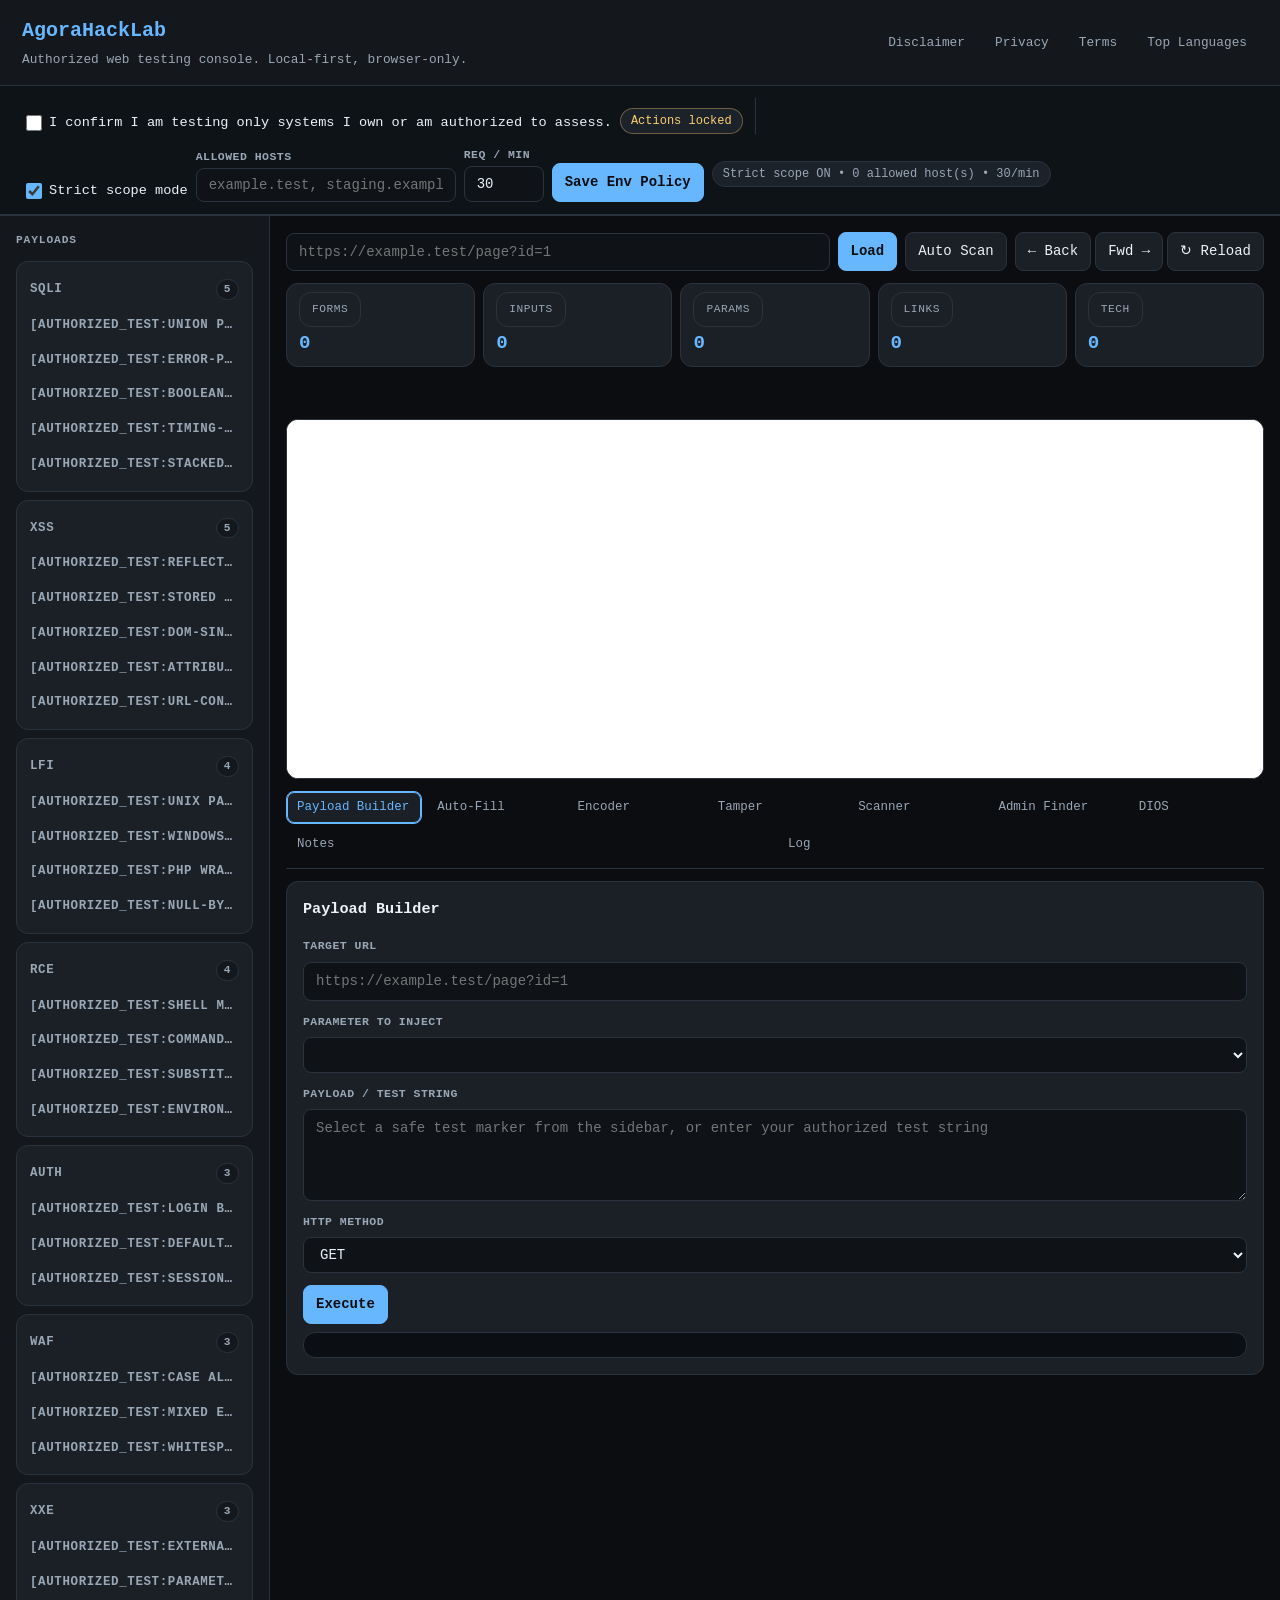
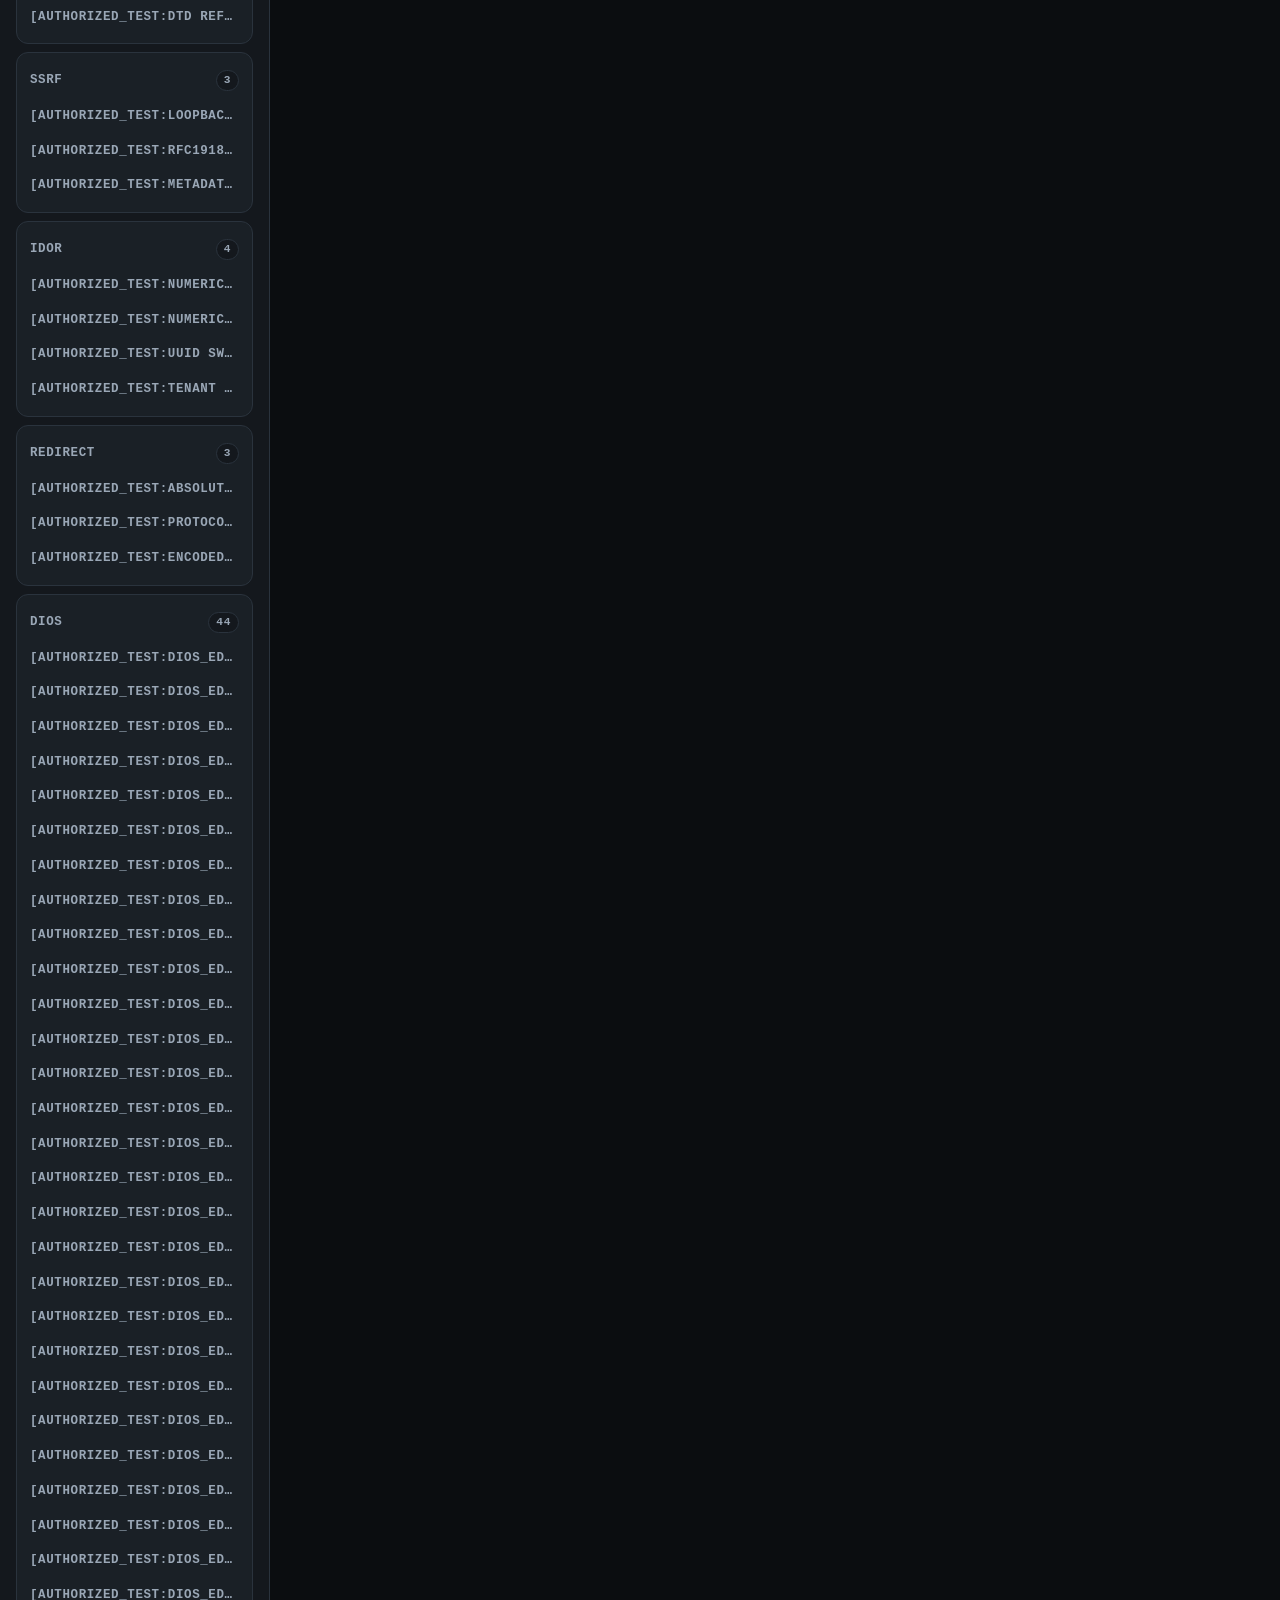
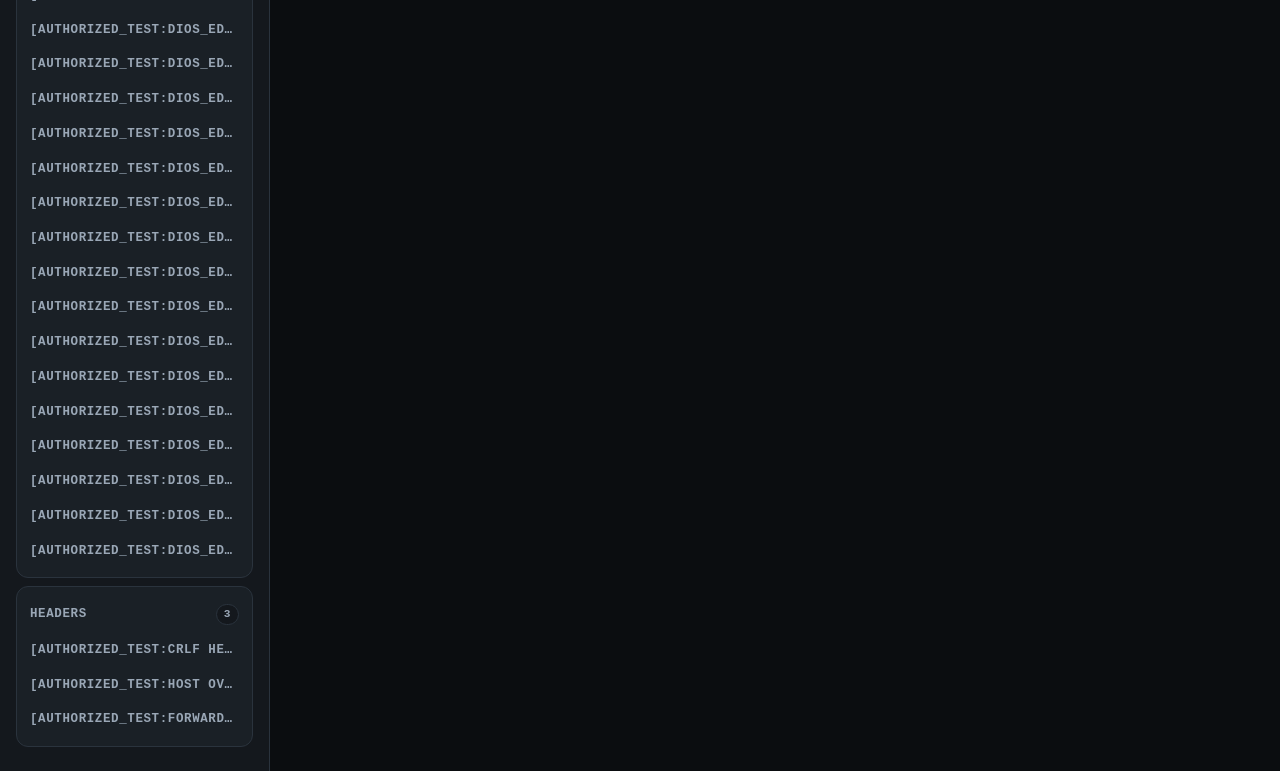
<file: index.html>
<!doctype html>
<html lang="en">
<head>
  <meta charset="utf-8" />
  <meta name="viewport" content="width=device-width, initial-scale=1" />
  <title>AgoraHackLab — Authorized Testing Console</title>
  <link rel="stylesheet" href="css/app.css" />
</head>
<body>
  <a class="skip-link" href="#workspace">Skip to main content</a>

  <header class="app-header">
    <div>
      <h1>AgoraHackLab</h1>
      <p>Authorized web testing console. Local-first, browser-only.</p>
    </div>
    <nav aria-label="Site pages">
      <a href="pages/disclaimer.html" target="_blank" rel="noopener">Disclaimer</a>
      <a href="pages/privacy.html" target="_blank" rel="noopener">Privacy</a>
      <a href="pages/terms.html" target="_blank" rel="noopener">Terms</a>
      <a href="/languages" target="_blank" rel="noopener">Top Languages</a>
    </nav>
  </header>

  <section class="consent-bar" aria-label="Authorization and scope settings">
    <!-- Authorization toggle -->
    <div class="consent-group">
      <label>
        <input id="authorizedToggle" type="checkbox" />
        I confirm I am testing only systems I own or am authorized to assess.
      </label>
      <span id="consentState" class="tag warn" aria-live="polite">Actions locked</span>
    </div>

    <div class="consent-divider" role="separator" aria-hidden="true"></div>

    <!-- Environment policy controls -->
    <div class="consent-group">
      <label>
        <input id="strictModeToggle" type="checkbox" checked />
        Strict scope mode
      </label>

      <div class="form-field">
        <label for="allowedHostsInput">Allowed hosts</label>
        <input id="allowedHostsInput" type="text" placeholder="example.test, staging.example.test" autocomplete="off" />
      </div>

      <div class="form-field">
        <label for="rpmLimitInput">Req / min</label>
        <input id="rpmLimitInput" type="number" min="5" max="600" value="30" />
      </div>

      <button id="saveEnvBtn" class="btn-primary" title="Save environment policy settings">Save Env Policy</button>
      <span id="envState" class="tag info" aria-live="polite">Strict scope ON</span>
    </div>
  </section>

  <main class="layout">
    <aside class="sidebar" aria-label="Payload library">
      <h2>Payloads</h2>
      <div id="payloadCategories" role="list" aria-label="Payload categories"></div>
    </aside>

    <section id="workspace" class="workspace">
      <!-- URL toolbar -->
      <div class="toolbar" role="search" aria-label="Target URL">
        <input id="urlInput" type="url" placeholder="https://example.test/page?id=1" autocomplete="off" aria-label="Target URL" />
        <div class="toolbar-actions">
          <button id="loadBtn" class="btn-primary" title="Load the URL in the browser frame">Load</button>
          <button id="scanBtn" title="Automatically scan the loaded page">Auto Scan</button>
        </div>
        <div class="toolbar-nav" role="group" aria-label="Frame navigation">
          <button id="backBtn" title="Go back in history">&#8592; Back</button>
          <button id="fwdBtn" title="Go forward in history">Fwd &#8594;</button>
          <button id="reloadBtn" title="Reload the current frame">&#8635; Reload</button>
        </div>
      </div>

      <!-- Page statistics -->
      <div class="status-grid" aria-label="Page analysis summary" aria-live="polite">
        <span><span class="stat-label">Forms</span><b id="countForms">0</b></span>
        <span><span class="stat-label">Inputs</span><b id="countInputs">0</b></span>
        <span><span class="stat-label">Params</span><b id="countParams">0</b></span>
        <span><span class="stat-label">Links</span><b id="countLinks">0</b></span>
        <span><span class="stat-label">Tech</span><b id="countTech">0</b></span>
      </div>

      <div id="detectedBar" class="detected-bar" aria-label="Detected technologies" aria-live="polite"></div>

      <!-- Embedded browser -->
      <section class="browser-wrap" aria-label="Target page preview">
        <iframe id="browserFrame" sandbox="allow-forms allow-scripts allow-same-origin" title="Target site preview frame"></iframe>
        <div id="scanOverlay" class="overlay hidden" role="status" aria-live="polite">Scanning…</div>
      </section>

      <!-- Tool tabs -->
      <div class="tabs" role="tablist" aria-label="Testing tools">
        <button id="tab-payloadBuilder" role="tab" aria-selected="true"  aria-controls="payloadBuilder" data-tab="payloadBuilder" class="active">Payload Builder</button>
        <button id="tab-autoFill"       role="tab" aria-selected="false" aria-controls="autoFill"       data-tab="autoFill">Auto-Fill</button>
        <button id="tab-encoder"        role="tab" aria-selected="false" aria-controls="encoder"        data-tab="encoder">Encoder</button>
        <button id="tab-tamper"         role="tab" aria-selected="false" aria-controls="tamper"         data-tab="tamper">Tamper</button>
        <button id="tab-scanner"        role="tab" aria-selected="false" aria-controls="scanner"        data-tab="scanner">Scanner</button>
        <button id="tab-adminFinder"    role="tab" aria-selected="false" aria-controls="adminFinder"    data-tab="adminFinder">Admin Finder</button>
        <button id="tab-dios"           role="tab" aria-selected="false" aria-controls="dios"           data-tab="dios">DIOS</button>
        <button id="tab-notes"          role="tab" aria-selected="false" aria-controls="notes"          data-tab="notes">Notes</button>
        <button id="tab-logPanel"       role="tab" aria-selected="false" aria-controls="logPanel"       data-tab="logPanel">Log</button>
      </div>

      <!-- Payload Builder panel -->
      <section id="payloadBuilder" class="panel active" role="tabpanel" tabindex="0" aria-labelledby="tab-payloadBuilder">
        <h2>Payload Builder</h2>
        <div class="form-field">
          <label for="builderUrl">Target URL</label>
          <input id="builderUrl" type="url" placeholder="https://example.test/page?id=1" autocomplete="off" />
        </div>
        <div class="form-field">
          <label for="paramSelect">Parameter to inject</label>
          <select id="paramSelect"></select>
        </div>
        <div class="form-field">
          <label for="payloadInput">Payload / test string</label>
          <textarea id="payloadInput" placeholder="Select a safe test marker from the sidebar, or enter your authorized test string"></textarea>
        </div>
        <div class="form-field">
          <label for="methodSelect">HTTP method</label>
          <select id="methodSelect"><option>GET</option><option>POST</option></select>
        </div>
        <button id="executePayloadBtn" class="btn-primary" title="Build the injected URL and display it below">Execute</button>
        <pre id="builderOutput" aria-label="Built URL output" aria-live="polite"></pre>
      </section>

      <!-- Auto-Fill panel -->
      <section id="autoFill" class="panel" role="tabpanel" tabindex="0" aria-labelledby="tab-autoFill">
        <h2>Auto-Fill Targets</h2>
        <div id="formsList"></div>
        <div id="paramsList"></div>
      </section>

      <!-- Encoder panel -->
      <section id="encoder" class="panel" role="tabpanel" tabindex="0" aria-labelledby="tab-encoder">
        <h2>Encoder / Decoder</h2>
        <div class="form-field">
          <label for="encoderInput">Input</label>
          <textarea id="encoderInput" placeholder="Enter text to encode or decode"></textarea>
        </div>
        <div class="button-row" id="encoderButtons" aria-label="Encoding operations"></div>
        <div class="form-field">
          <label for="encoderOutput">Output</label>
          <textarea id="encoderOutput" placeholder="Result will appear here" readonly></textarea>
        </div>
      </section>

      <!-- Tamper panel -->
      <section id="tamper" class="panel" role="tabpanel" tabindex="0" aria-labelledby="tab-tamper">
        <h2>Tamper Headers</h2>
        <div class="form-field">
          <label for="uaSelect">User-Agent</label>
          <select id="uaSelect">
            <option value="">Default browser UA</option>
            <option>Mozilla/5.0 AuthorizedTester</option>
            <option>AgoraHackLab/1.0</option>
          </select>
        </div>
        <div class="form-field">
          <label for="refererInput">Referer</label>
          <input id="refererInput" type="text" placeholder="https://example.test/page" autocomplete="off" />
        </div>
        <div class="form-field">
          <label for="cookieInput">Cookie</label>
          <input id="cookieInput" type="text" placeholder="session=abc123" autocomplete="off" />
        </div>
        <div class="form-field">
          <label for="xffInput">X-Forwarded-For</label>
          <input id="xffInput" type="text" placeholder="127.0.0.1" autocomplete="off" />
        </div>
        <div id="customHeaders" aria-label="Custom headers list"></div>
        <div class="button-row">
          <button id="addHeaderBtn" title="Add a custom HTTP header">+ Add custom header</button>
          <button id="saveTamperBtn" title="Save current tamper settings to browser storage">Save tamper state</button>
        </div>
      </section>

      <!-- Scanner panel -->
      <section id="scanner" class="panel" role="tabpanel" tabindex="0" aria-labelledby="tab-scanner">
        <h2>Scanner</h2>
        <div class="form-field">
          <label for="scanProgress">Scan progress</label>
          <progress id="scanProgress" value="0" max="100" aria-label="Scan progress"></progress>
        </div>
        <button id="fuzzBtn" class="btn-primary" title="Fuzz the selected parameter with safe test markers">Fuzz selected param with safe markers</button>
        <ul id="findingsList" aria-label="Scan findings" aria-live="polite"></ul>
      </section>

      <!-- Admin Finder panel -->
      <section id="adminFinder" class="panel" role="tabpanel" tabindex="0" aria-labelledby="tab-adminFinder">
        <h2>Admin Finder</h2>
        <div class="form-field">
          <label for="adminBaseUrl">Base URL</label>
          <input id="adminBaseUrl" type="url" placeholder="https://example.test" autocomplete="off" />
        </div>
        <button id="adminStartBtn" class="btn-primary" title="Check common admin paths on the target origin">Start authorized path check</button>
        <ul id="adminResults" aria-label="Admin path check results" aria-live="polite"></ul>
      </section>

      <!-- DIOS panel -->
      <section id="dios" class="panel" role="tabpanel" tabindex="0" aria-labelledby="tab-dios">
        <h2>DIOS Library</h2>
        <p class="muted">This build includes non-executing educational labels rather than live dump queries.</p>
        <div id="diosList"></div>
      </section>

      <!-- Notes panel -->
      <section id="notes" class="panel" role="tabpanel" tabindex="0" aria-labelledby="tab-notes">
        <h2>Notes</h2>
        <div class="form-field">
          <label for="noteTitle">Title</label>
          <input id="noteTitle" type="text" placeholder="Brief title for this observation" />
        </div>
        <div class="form-field">
          <label for="noteContent">Observation notes</label>
          <textarea id="noteContent" placeholder="Record your findings, steps to reproduce, and observations here"></textarea>
        </div>
        <div class="button-row">
          <button id="saveNoteBtn" class="btn-primary" title="Save this note to browser storage">Save Note</button>
          <button id="exportNotesBtn" title="Download all notes as a text file">Export Notes</button>
        </div>
        <div id="notesList" aria-label="Saved notes" aria-live="polite"></div>
      </section>

      <!-- Log panel -->
      <section id="logPanel" class="panel" role="tabpanel" tabindex="0" aria-labelledby="tab-logPanel">
        <h2>Activity Log</h2>
        <div class="button-row">
          <button id="clearLogBtn" class="btn-danger" title="Clear all log entries">Clear</button>
          <button id="exportLogBtn" title="Download log as a text file">Export</button>
        </div>
        <pre id="log" aria-label="Activity log" aria-live="polite"></pre>
      </section>
    </section>
  </main>

  <script src="js/logger.js"></script>
  <script src="js/payloads.js"></script>
  <script src="js/encoder.js"></script>
  <script src="js/core.js"></script>
  <script src="js/tamper.js"></script>
  <script src="js/scanner.js"></script>
  <script src="js/admin-finder.js"></script>
  <script src="js/notes.js"></script>
</body>
</html>
</file>
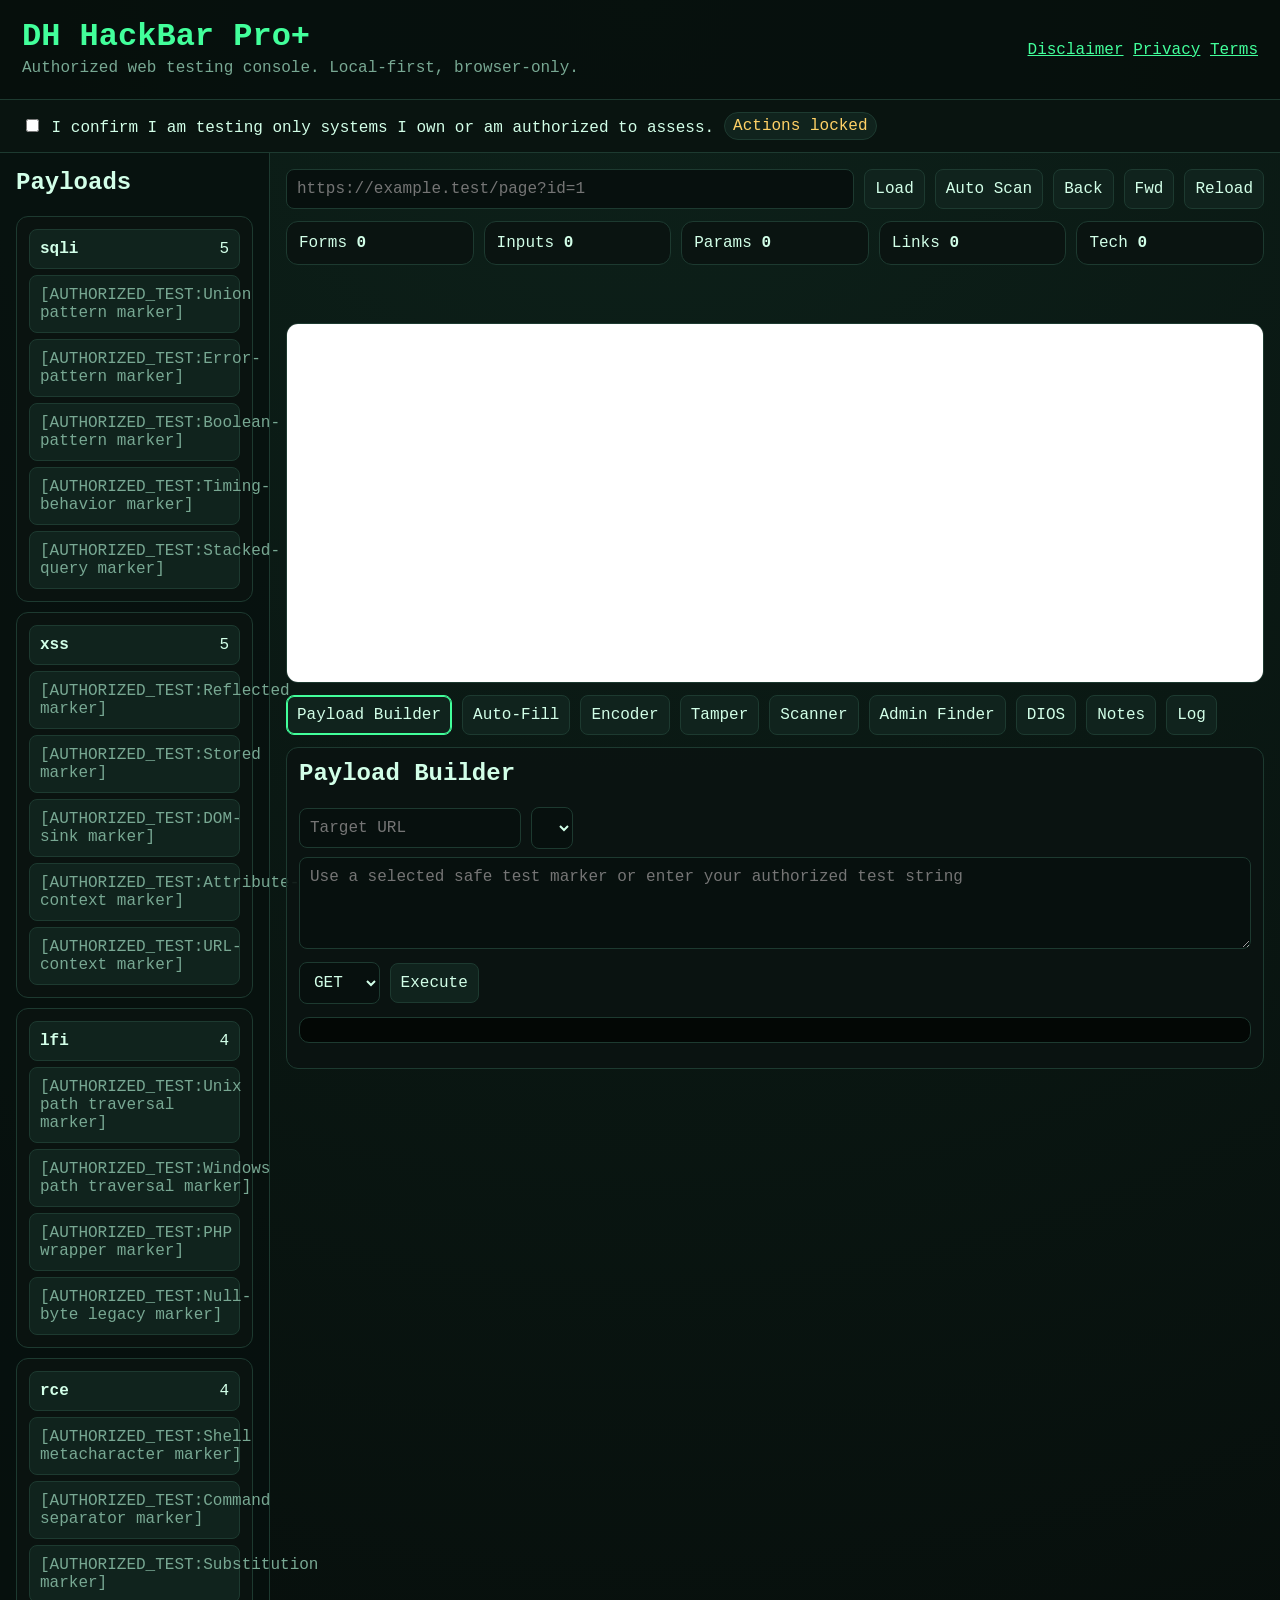
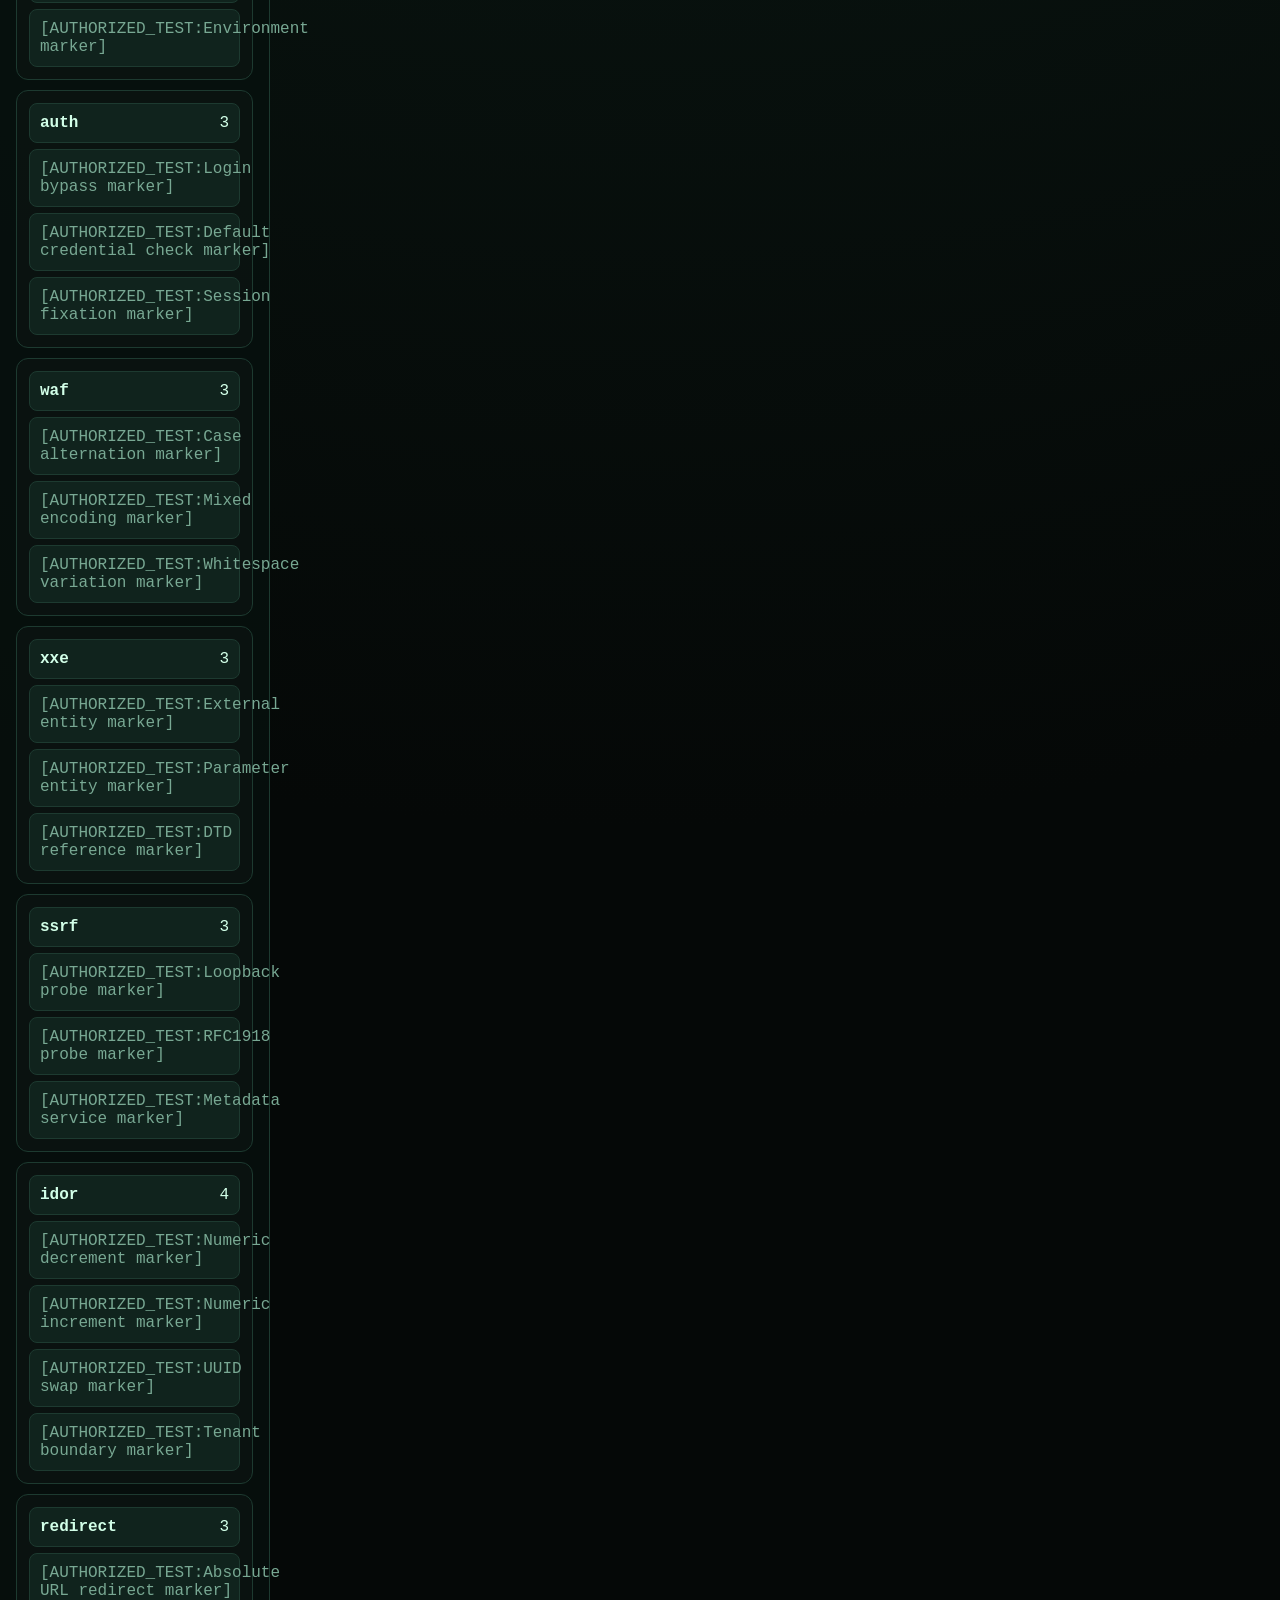
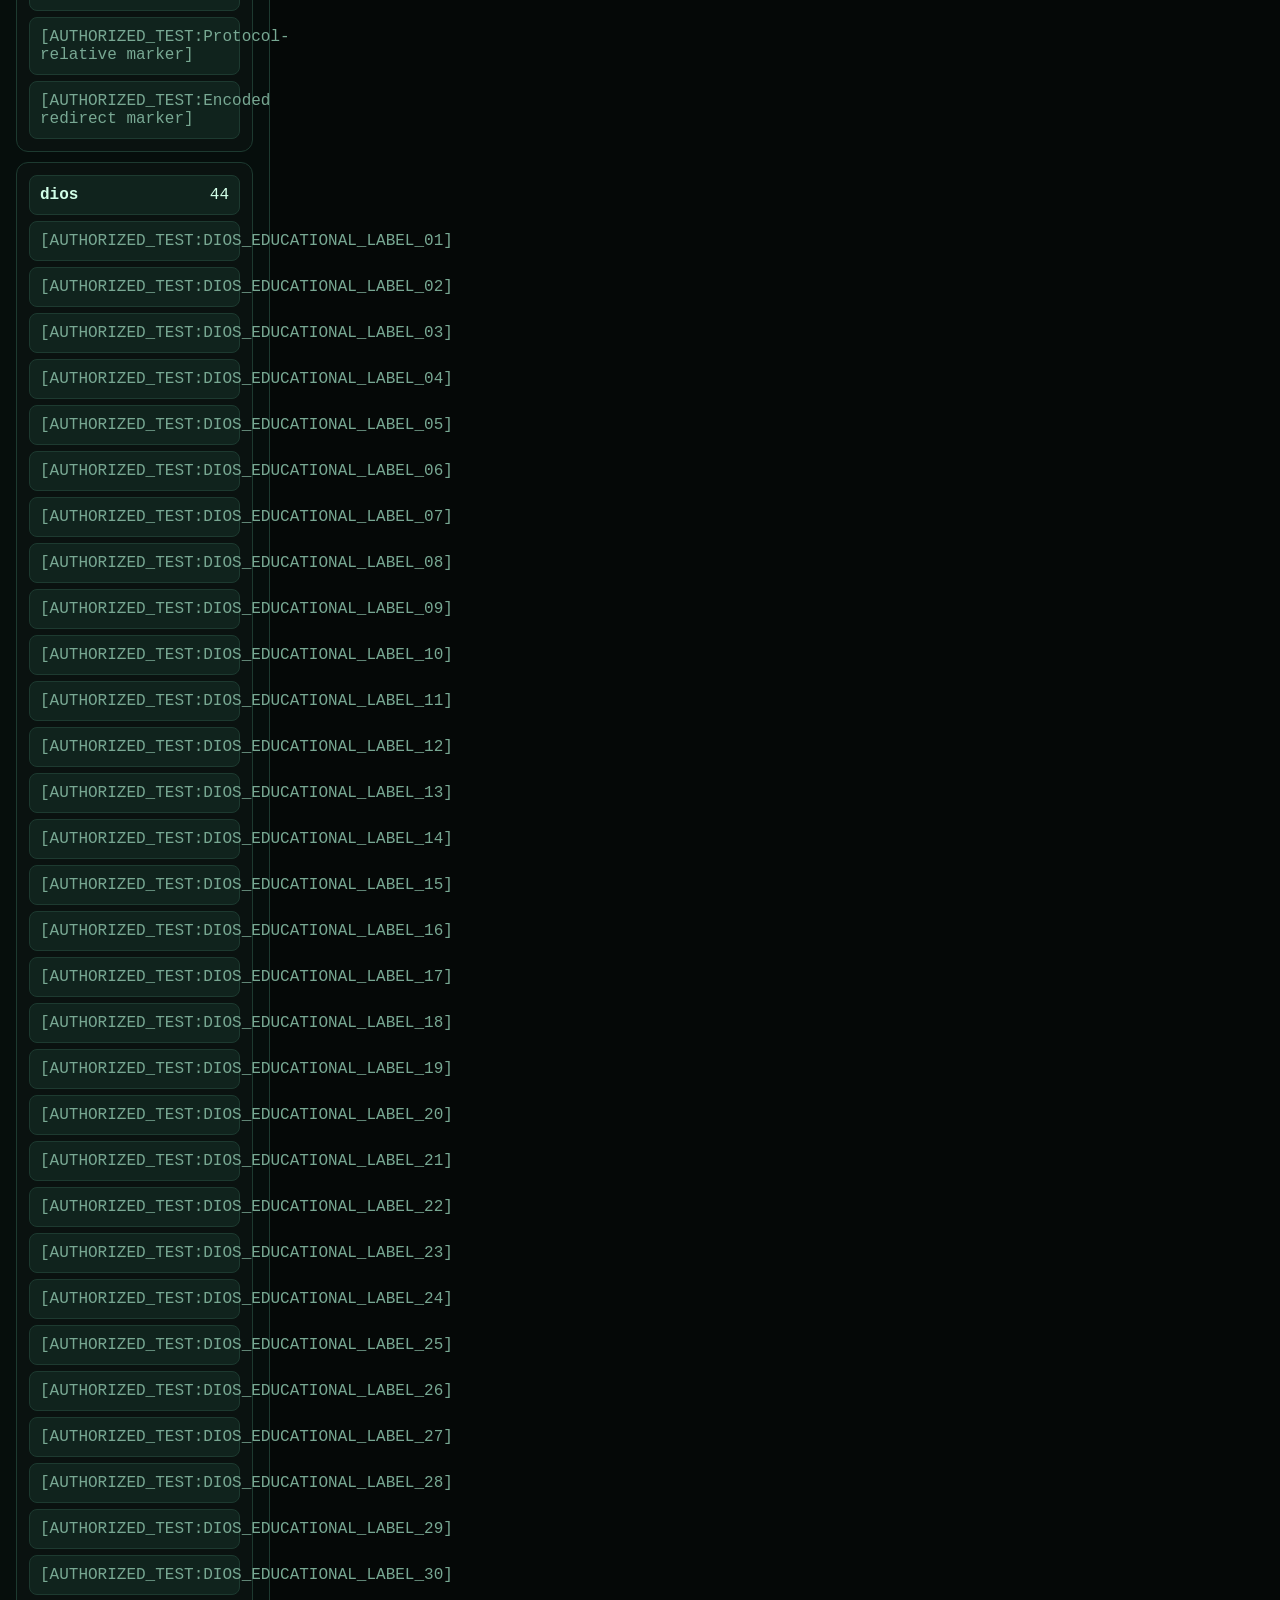
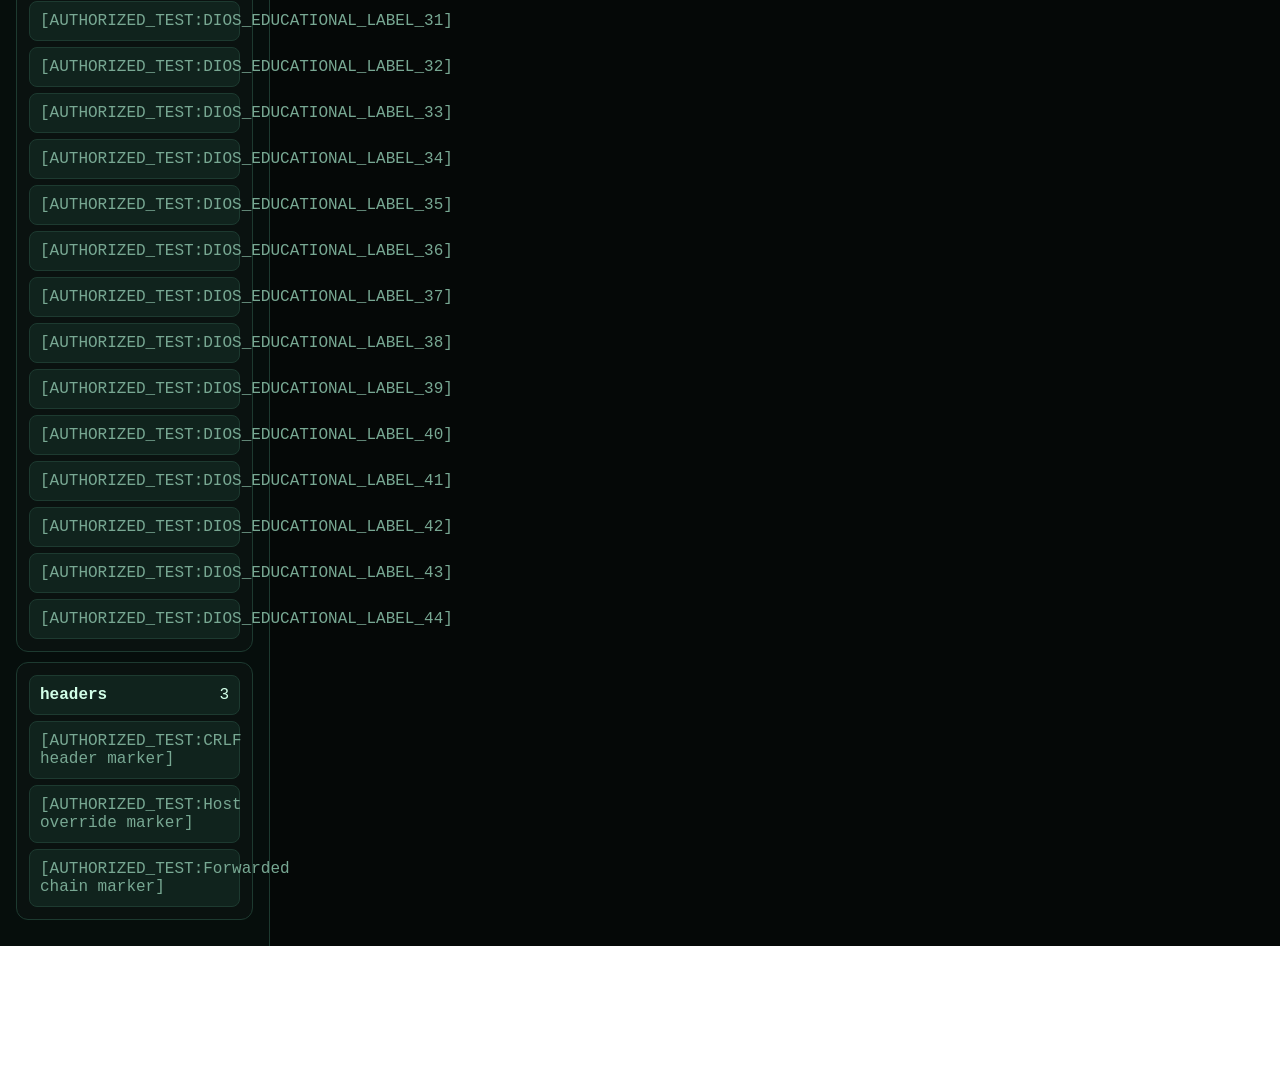
<file: dh-hackbar-pro-plus/index.html>
<!doctype html>
<html lang="en">
<head>
  <meta charset="utf-8" />
  <meta name="viewport" content="width=device-width, initial-scale=1" />
  <title>DH HackBar Pro+ — Authorized Testing Console</title>
  <link rel="stylesheet" href="css/app.css" />
</head>
<body>
  <header class="app-header">
    <div>
      <h1>DH HackBar Pro+</h1>
      <p>Authorized web testing console. Local-first, browser-only.</p>
    </div>
    <nav>
      <a href="pages/disclaimer.html" target="_blank">Disclaimer</a>
      <a href="pages/privacy.html" target="_blank">Privacy</a>
      <a href="pages/terms.html" target="_blank">Terms</a>
    </nav>
  </header>

  <section class="consent-bar">
    <label><input id="authorizedToggle" type="checkbox" /> I confirm I am testing only systems I own or am authorized to assess.</label>
    <span id="consentState" class="tag warn">Actions locked</span>
  </section>

  <main class="layout">
    <aside class="sidebar">
      <h2>Payloads</h2>
      <div id="payloadCategories"></div>
    </aside>

    <section class="workspace">
      <div class="toolbar">
        <input id="urlInput" type="url" placeholder="https://example.test/page?id=1" />
        <button id="loadBtn">Load</button>
        <button id="scanBtn">Auto Scan</button>
        <button id="backBtn">Back</button>
        <button id="fwdBtn">Fwd</button>
        <button id="reloadBtn">Reload</button>
      </div>

      <div class="status-grid">
        <span>Forms <b id="countForms">0</b></span>
        <span>Inputs <b id="countInputs">0</b></span>
        <span>Params <b id="countParams">0</b></span>
        <span>Links <b id="countLinks">0</b></span>
        <span>Tech <b id="countTech">0</b></span>
      </div>

      <div id="detectedBar" class="detected-bar"></div>

      <section class="browser-wrap">
        <iframe id="browserFrame" sandbox="allow-forms allow-scripts allow-same-origin" title="Browser frame"></iframe>
        <div id="scanOverlay" class="overlay hidden">Scanning…</div>
      </section>

      <section class="tabs">
        <button data-tab="payloadBuilder" class="active">Payload Builder</button>
        <button data-tab="autoFill">Auto-Fill</button>
        <button data-tab="encoder">Encoder</button>
        <button data-tab="tamper">Tamper</button>
        <button data-tab="scanner">Scanner</button>
        <button data-tab="adminFinder">Admin Finder</button>
        <button data-tab="dios">DIOS</button>
        <button data-tab="notes">Notes</button>
        <button data-tab="logPanel">Log</button>
      </section>

      <section id="payloadBuilder" class="panel active">
        <h2>Payload Builder</h2>
        <input id="builderUrl" placeholder="Target URL" />
        <select id="paramSelect"></select>
        <textarea id="payloadInput" placeholder="Use a selected safe test marker or enter your authorized test string"></textarea>
        <select id="methodSelect"><option>GET</option><option>POST</option></select>
        <button id="executePayloadBtn">Execute</button>
        <pre id="builderOutput"></pre>
      </section>

      <section id="autoFill" class="panel">
        <h2>Auto-Fill Targets</h2>
        <div id="formsList"></div>
        <div id="paramsList"></div>
      </section>

      <section id="encoder" class="panel">
        <h2>Encoder / Decoder</h2>
        <textarea id="encoderInput" placeholder="Input"></textarea>
        <div class="button-row" id="encoderButtons"></div>
        <textarea id="encoderOutput" placeholder="Output" readonly></textarea>
      </section>

      <section id="tamper" class="panel">
        <h2>Tamper Headers</h2>
        <select id="uaSelect"><option value="">Default browser UA</option><option>Mozilla/5.0 AuthorizedTester</option><option>DH-HackBar-Pro-Plus/1.0</option></select>
        <input id="refererInput" placeholder="Referer" />
        <input id="cookieInput" placeholder="Cookie" />
        <input id="xffInput" placeholder="X-Forwarded-For" />
        <div id="customHeaders"></div>
        <button id="addHeaderBtn">Add custom header</button>
        <button id="saveTamperBtn">Save tamper state</button>
      </section>

      <section id="scanner" class="panel">
        <h2>Scanner</h2>
        <progress id="scanProgress" value="0" max="100"></progress>
        <button id="fuzzBtn">Fuzz selected param with safe markers</button>
        <ul id="findingsList"></ul>
      </section>

      <section id="adminFinder" class="panel">
        <h2>Admin Finder</h2>
        <input id="adminBaseUrl" placeholder="https://example.test" />
        <button id="adminStartBtn">Start authorized path check</button>
        <ul id="adminResults"></ul>
      </section>

      <section id="dios" class="panel">
        <h2>DIOS Library</h2>
        <p class="muted">This build includes non-executing educational labels rather than live dump queries.</p>
        <div id="diosList"></div>
      </section>

      <section id="notes" class="panel">
        <h2>Notes</h2>
        <input id="noteTitle" placeholder="Title" />
        <textarea id="noteContent" placeholder="Observation notes"></textarea>
        <button id="saveNoteBtn">Save Note</button>
        <button id="exportNotesBtn">Export Notes</button>
        <div id="notesList"></div>
      </section>

      <section id="logPanel" class="panel">
        <h2>Activity Log</h2>
        <button id="clearLogBtn">Clear</button>
        <button id="exportLogBtn">Export</button>
        <pre id="log"></pre>
      </section>
    </section>
  </main>

  <script src="js/logger.js"></script>
  <script src="js/payloads.js"></script>
  <script src="js/encoder.js"></script>
  <script src="js/core.js"></script>
  <script src="js/tamper.js"></script>
  <script src="js/scanner.js"></script>
  <script src="js/admin-finder.js"></script>
  <script src="js/notes.js"></script>
</body>
</html>
</file>
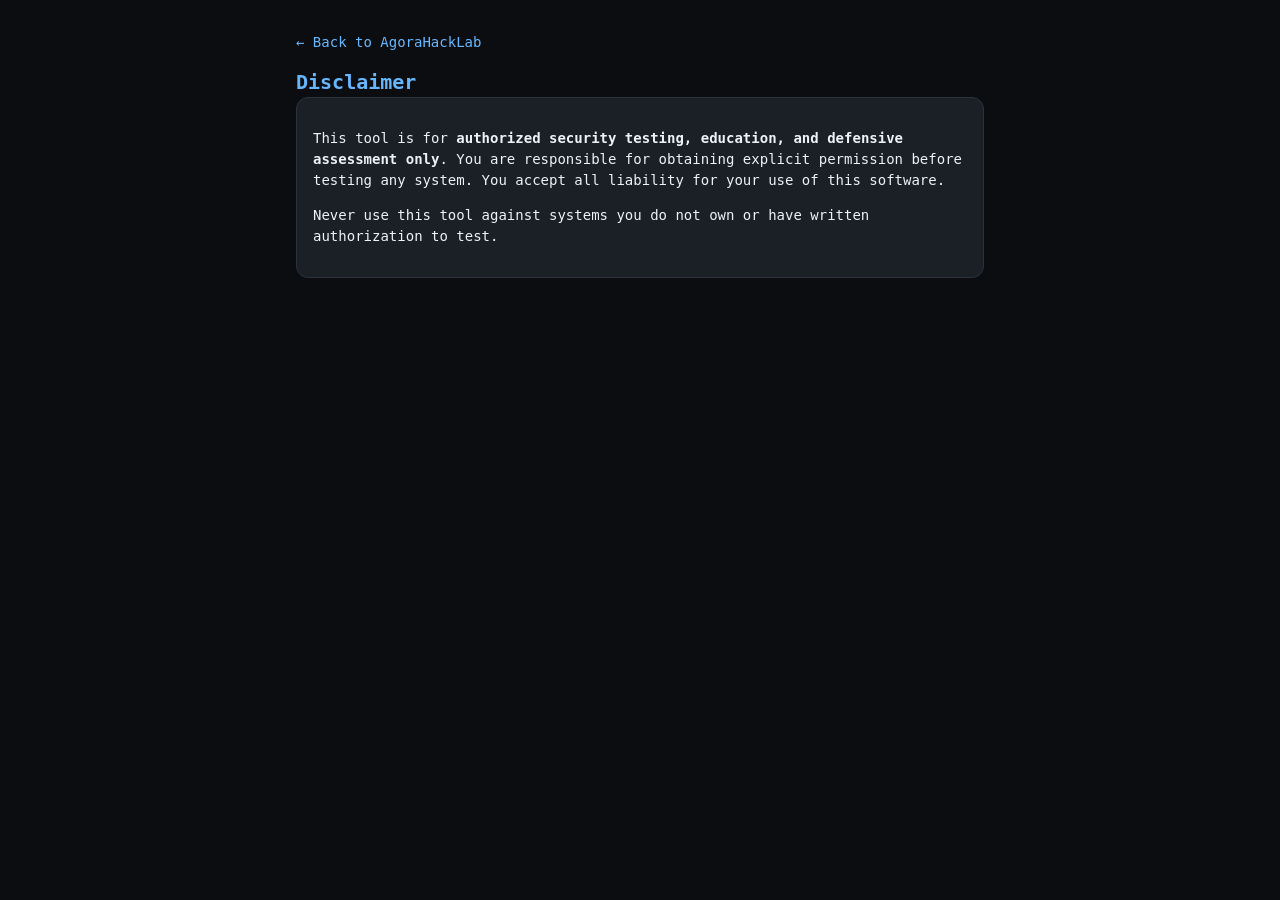
<file: pages/disclaimer.html>
<!doctype html>
<html lang="en">
<head>
  <meta charset="utf-8" />
  <meta name="viewport" content="width=device-width, initial-scale=1" />
  <title>Disclaimer — AgoraHackLab</title>
  <link rel="stylesheet" href="../css/app.css" />
</head>
<body>
  <main class="page-content">
    <p><a href="../index.html">&#8592; Back to AgoraHackLab</a></p>
    <h1>Disclaimer</h1>
    <div class="panel active">
      <p>This tool is for <strong>authorized security testing, education, and defensive assessment only</strong>. You are responsible for obtaining explicit permission before testing any system. You accept all liability for your use of this software.</p>
      <p>Never use this tool against systems you do not own or have written authorization to test.</p>
    </div>
  </main>
</body>
</html>
</file>
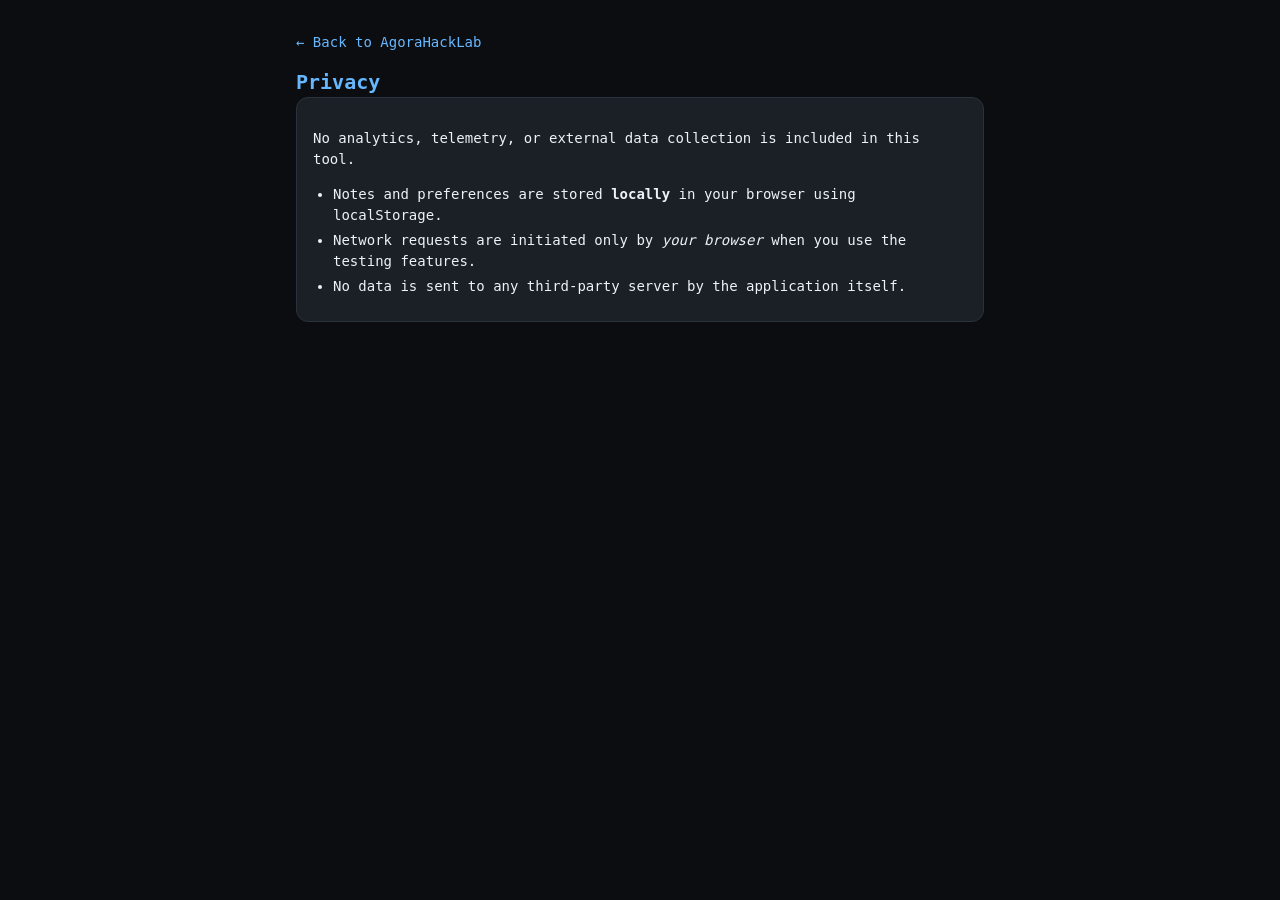
<file: pages/privacy.html>
<!doctype html>
<html lang="en">
<head>
  <meta charset="utf-8" />
  <meta name="viewport" content="width=device-width, initial-scale=1" />
  <title>Privacy — AgoraHackLab</title>
  <link rel="stylesheet" href="../css/app.css" />
</head>
<body>
  <main class="page-content">
    <p><a href="../index.html">&#8592; Back to AgoraHackLab</a></p>
    <h1>Privacy</h1>
    <div class="panel active">
      <p>No analytics, telemetry, or external data collection is included in this tool.</p>
      <ul>
        <li>Notes and preferences are stored <strong>locally</strong> in your browser using <code>localStorage</code>.</li>
        <li>Network requests are initiated only by <em>your browser</em> when you use the testing features.</li>
        <li>No data is sent to any third-party server by the application itself.</li>
      </ul>
    </div>
  </main>
</body>
</html>
</file>
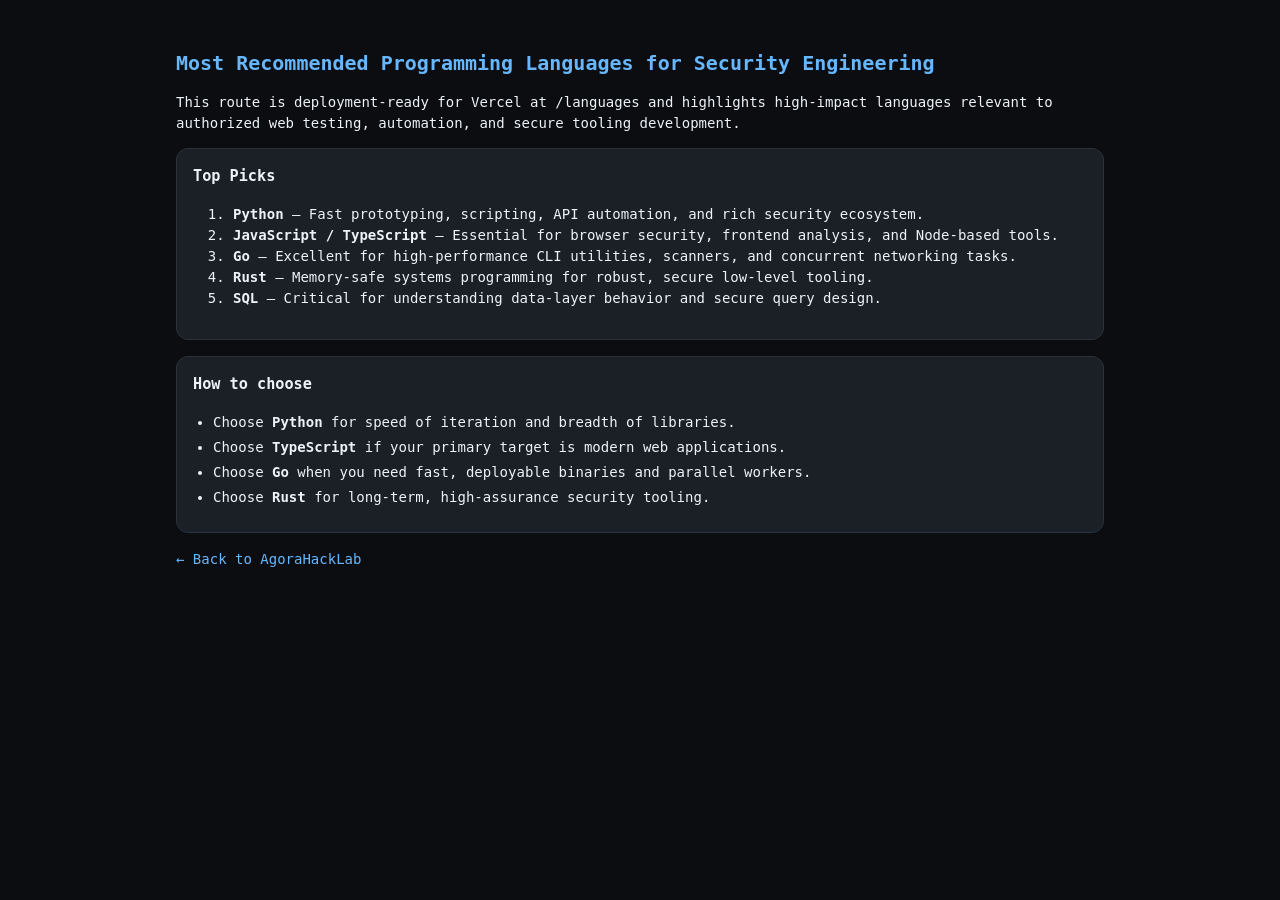
<file: pages/programming-languages.html>
<!doctype html>
<html lang="en">
<head>
  <meta charset="utf-8" />
  <meta name="viewport" content="width=device-width, initial-scale=1" />
  <title>Recommended Programming Languages | AgoraHackLab</title>
  <link rel="stylesheet" href="../css/app.css" />
</head>
<body>
  <main class="workspace" style="max-width: 960px; margin: 2rem auto;">
    <h1>Most Recommended Programming Languages for Security Engineering</h1>
    <p>
      This route is deployment-ready for Vercel at <code>/languages</code> and highlights high-impact languages
      relevant to authorized web testing, automation, and secure tooling development.
    </p>

    <section class="panel active">
      <h2>Top Picks</h2>
      <ol>
        <li><b>Python</b> — Fast prototyping, scripting, API automation, and rich security ecosystem.</li>
        <li><b>JavaScript / TypeScript</b> — Essential for browser security, frontend analysis, and Node-based tools.</li>
        <li><b>Go</b> — Excellent for high-performance CLI utilities, scanners, and concurrent networking tasks.</li>
        <li><b>Rust</b> — Memory-safe systems programming for robust, secure low-level tooling.</li>
        <li><b>SQL</b> — Critical for understanding data-layer behavior and secure query design.</li>
      </ol>
    </section>

    <section class="panel active">
      <h2>How to choose</h2>
      <ul>
        <li>Choose <b>Python</b> for speed of iteration and breadth of libraries.</li>
        <li>Choose <b>TypeScript</b> if your primary target is modern web applications.</li>
        <li>Choose <b>Go</b> when you need fast, deployable binaries and parallel workers.</li>
        <li>Choose <b>Rust</b> for long-term, high-assurance security tooling.</li>
      </ul>
    </section>

    <p><a href="../index.html">← Back to AgoraHackLab</a></p>
  </main>
</body>
</html>
</file>
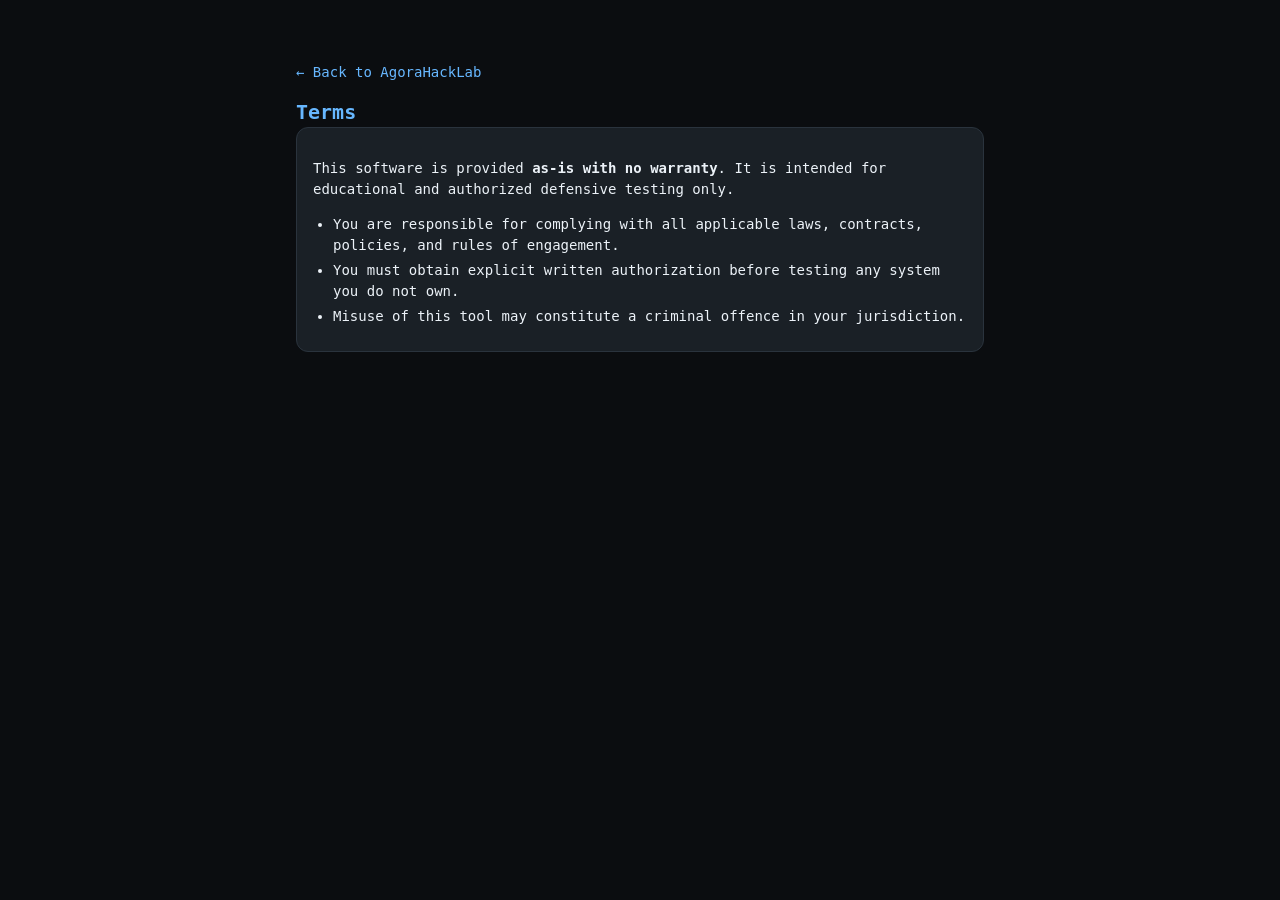
<file: pages/terms.html>
<!doctype html>
<html lang="en">
<head>
  <meta charset="utf-8" />
  <meta name="viewport" content="width=device-width, initial-scale=1" />
  <title>Terms — AgoraHackLab</title>
  <link rel="stylesheet" href="../css/app.css" />
</head>
<body>
  <main class="workspace" style="max-width:720px;margin:2rem auto">
    <p><a href="../index.html">&#8592; Back to AgoraHackLab</a></p>
    <h1>Terms</h1>
    <div class="panel active">
      <p>This software is provided <strong>as-is with no warranty</strong>. It is intended for educational and authorized defensive testing only.</p>
      <ul>
        <li>You are responsible for complying with all applicable laws, contracts, policies, and rules of engagement.</li>
        <li>You must obtain explicit written authorization before testing any system you do not own.</li>
        <li>Misuse of this tool may constitute a criminal offence in your jurisdiction.</li>
      </ul>
    </div>
  </main>
</body>
</html>
</file>
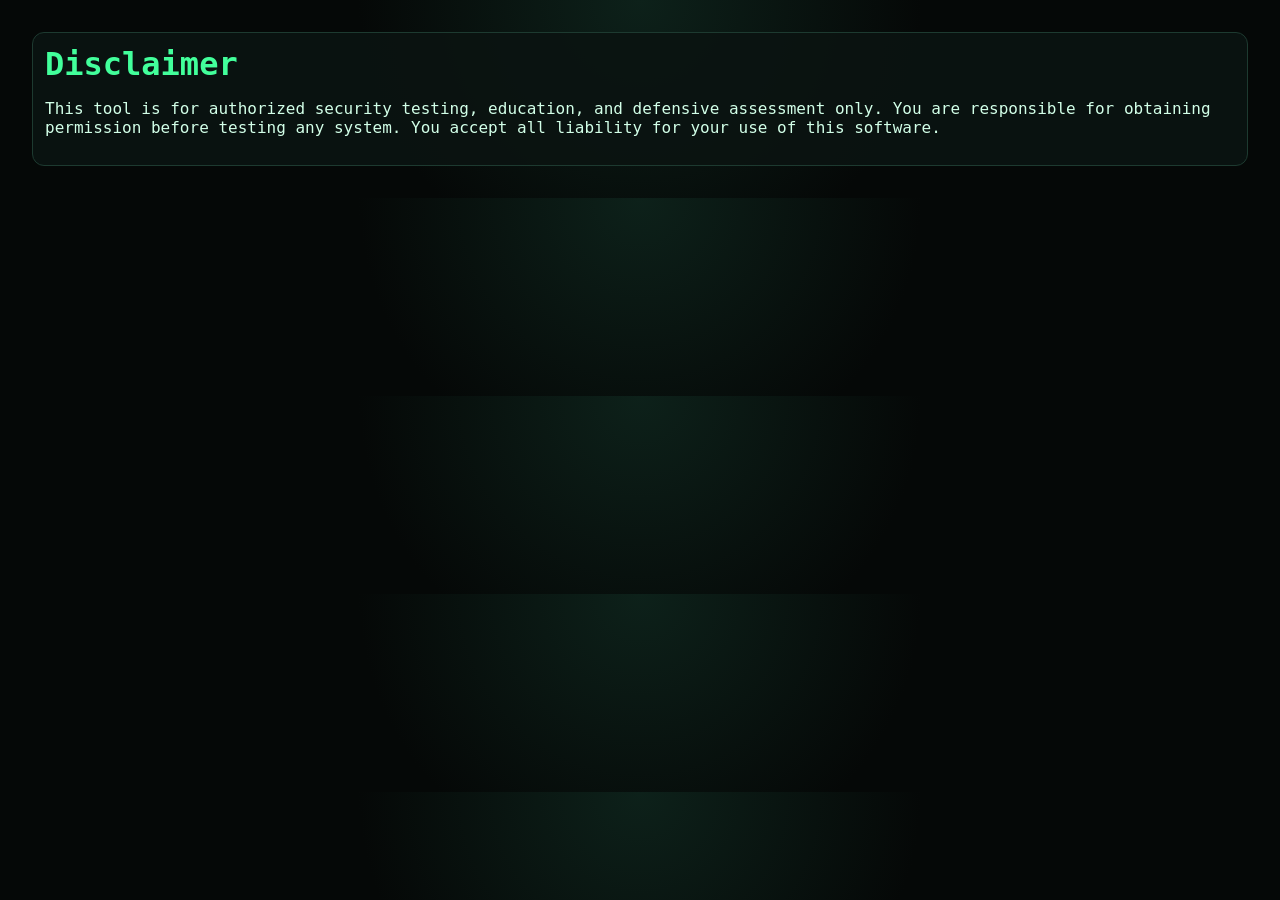
<file: dh-hackbar-pro-plus/pages/disclaimer.html>
<!doctype html><html><head><meta charset="utf-8"><title>Disclaimer</title><link rel="stylesheet" href="../css/app.css"></head><body><main class="panel active" style="margin:2rem"><h1>Disclaimer</h1><p>This tool is for authorized security testing, education, and defensive assessment only. You are responsible for obtaining permission before testing any system. You accept all liability for your use of this software.</p></main></body></html>
</file>
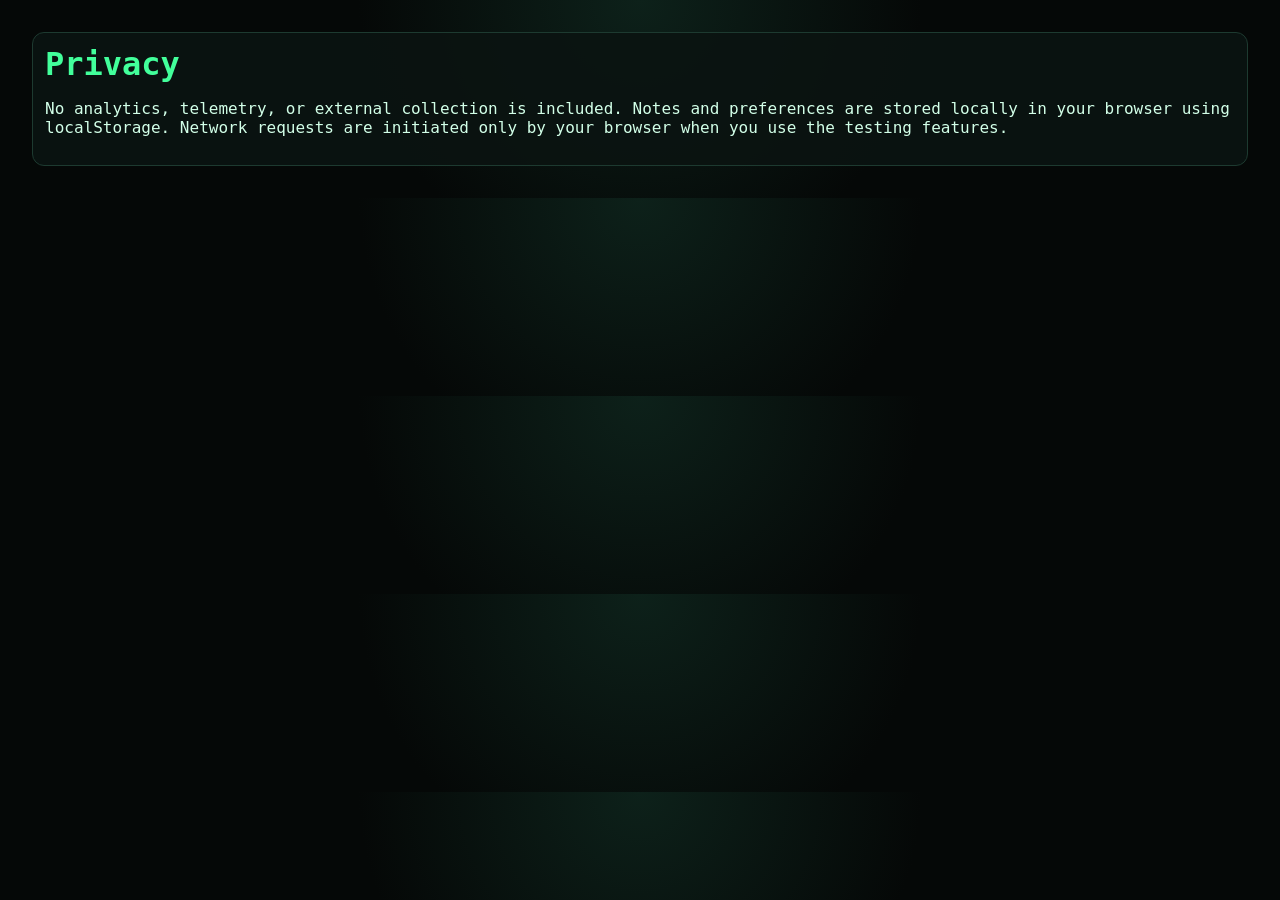
<file: dh-hackbar-pro-plus/pages/privacy.html>
<!doctype html><html><head><meta charset="utf-8"><title>Privacy</title><link rel="stylesheet" href="../css/app.css"></head><body><main class="panel active" style="margin:2rem"><h1>Privacy</h1><p>No analytics, telemetry, or external collection is included. Notes and preferences are stored locally in your browser using localStorage. Network requests are initiated only by your browser when you use the testing features.</p></main></body></html>
</file>
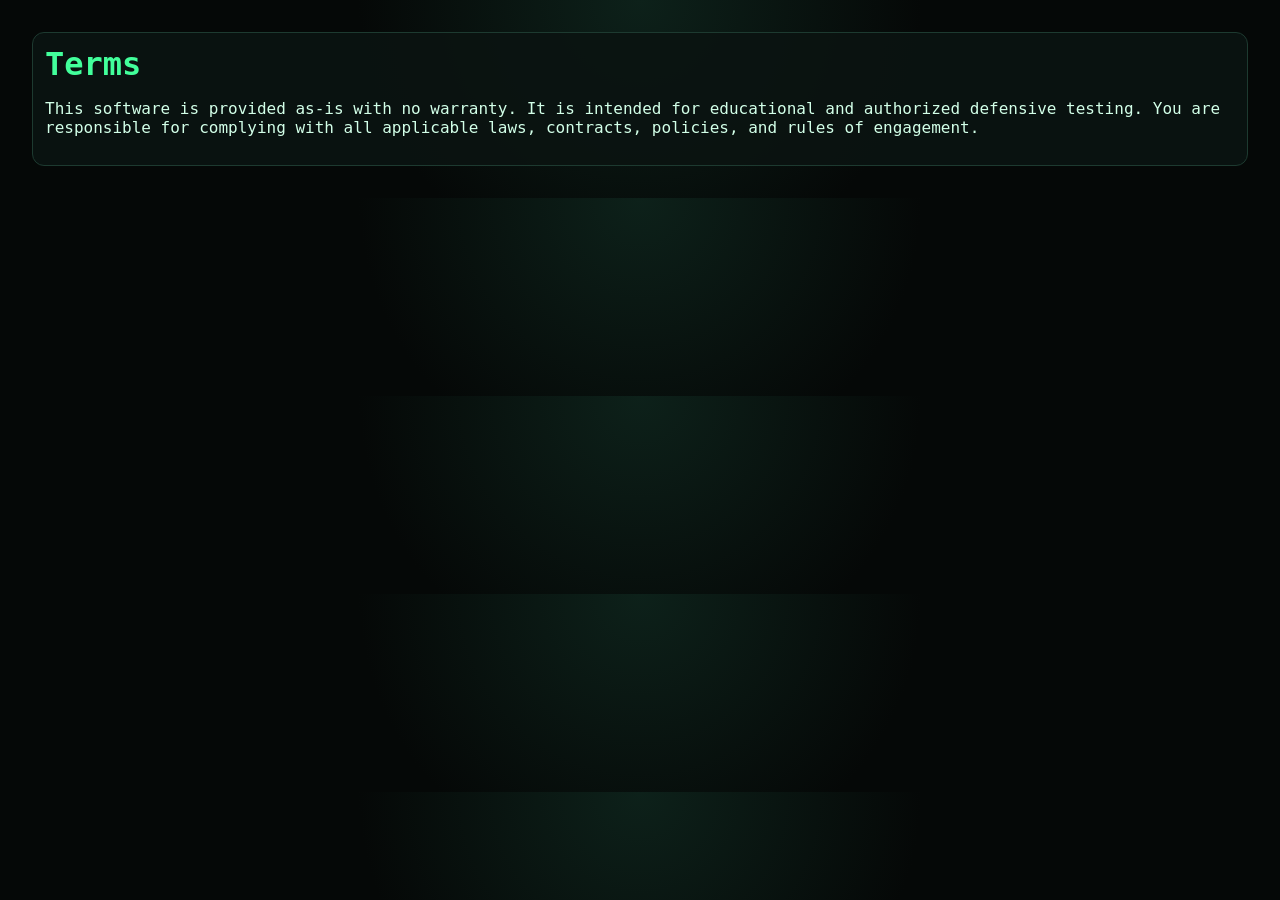
<file: dh-hackbar-pro-plus/pages/terms.html>
<!doctype html><html><head><meta charset="utf-8"><title>Terms</title><link rel="stylesheet" href="../css/app.css"></head><body><main class="panel active" style="margin:2rem"><h1>Terms</h1><p>This software is provided as-is with no warranty. It is intended for educational and authorized defensive testing. You are responsible for complying with all applicable laws, contracts, policies, and rules of engagement.</p></main></body></html>
</file>
<file: css/app.css>
/* =====================================================
   AgoraHackLab — Design System
   Dark-first, monospace, keyboard-accessible
   ===================================================== */

/* ---------- Design tokens ---------- */
:root {
  --bg:      #0b0d10;
  --panel:   #14181d;
  --panel2:  #1a2026;
  --text:    #ecf2f8;
  --muted:   #9aa7b6;
  --accent:  #67b7ff;
  --warn:    #ffcd70;
  --err:     #ff7f90;
  --ok:      #7cd9a2;
  --line:    #2a333d;

  --space-xs: 4px;
  --space-sm: 8px;
  --space:    12px;
  --space-md: 16px;
  --space-lg: 22px;

  --r-sm:   6px;
  --r:      8px;
  --r-lg:   12px;
  --r-pill: 99px;
}

/* ---------- Base reset ---------- */
*, *::before, *::after { box-sizing: border-box; }

body {
  margin: 0;
  background: var(--bg);
  color: var(--text);
  font-family: ui-monospace, SFMono-Regular, Menlo, Consolas, monospace;
  font-size: 14px;
  line-height: 1.5;
}

/* ---------- Accessibility: skip link ---------- */
.skip-link {
  position: absolute;
  top: -48px;
  left: var(--space);
  z-index: 9999;
  background: var(--accent);
  color: var(--bg);
  padding: 6px var(--space);
  border-radius: var(--r);
  font-weight: 700;
  text-decoration: none;
  transition: top 0.15s;
}
.skip-link:focus { top: var(--space); }

/* ---------- Form controls ---------- */
button, input, textarea, select {
  font: inherit;
  border: 1px solid var(--line);
  border-radius: var(--r);
  background: #0f1318;
  color: var(--text);
  padding: 8px 12px;
  max-width: 100%;
  transition: border-color 0.15s, box-shadow 0.15s;
}

/* Accessible focus ring */
:focus-visible {
  outline: 2px solid var(--accent);
  outline-offset: 2px;
}

button {
  cursor: pointer;
  background: var(--panel2);
  white-space: nowrap;
  display: inline-flex;
  align-items: center;
  gap: var(--space-xs);
}
button:hover {
  border-color: var(--accent);
  box-shadow: 0 0 0 1px var(--accent) inset;
}
button:active { opacity: 0.82; }
button:disabled {
  opacity: 0.4;
  cursor: not-allowed;
}
button:disabled:hover {
  border-color: var(--line);
  box-shadow: none;
}

/* Primary variant — main call-to-action */
.btn-primary {
  background: var(--accent);
  color: #0b0d10;
  border-color: var(--accent);
  font-weight: 700;
}
.btn-primary:hover {
  background: #88caff;
  border-color: #88caff;
  box-shadow: none;
}

/* Danger variant — destructive actions */
.btn-danger {
  color: var(--err);
  border-color: rgba(255, 127, 144, 0.4);
}
.btn-danger:hover {
  background: rgba(255, 127, 144, 0.1);
  box-shadow: 0 0 0 1px var(--err) inset;
}

/* ---------- Links ---------- */
a { color: var(--accent); text-decoration: none; }
a:hover { text-decoration: underline; }

/* ---------- Typography ---------- */
h1 { margin: 0; color: var(--accent); font-size: 1.25rem; }
h2 { margin: 0 0 var(--space-md) 0; font-size: 0.95rem; font-weight: 700; }
h3 {
  margin: var(--space) 0 var(--space-sm) 0;
  font-size: 0.75rem;
  color: var(--muted);
  text-transform: uppercase;
  letter-spacing: 0.06em;
}

/* ---------- Header ---------- */
.app-header {
  display: flex;
  align-items: center;
  justify-content: space-between;
  flex-wrap: wrap;
  gap: var(--space);
  padding: var(--space-md) var(--space-lg);
  border-bottom: 1px solid var(--line);
  background: var(--panel);
}
.app-header p { margin: 4px 0 0; color: var(--muted); font-size: 0.8rem; }

.app-header nav {
  display: flex;
  align-items: center;
  gap: var(--space-sm);
  flex-wrap: wrap;
}
.app-header nav a {
  font-size: 0.8rem;
  padding: 4px 10px;
  border: 1px solid transparent;
  border-radius: var(--r);
  transition: border-color 0.15s, color 0.15s;
  color: var(--muted);
}
.app-header nav a:hover {
  color: var(--accent);
  border-color: var(--line);
  text-decoration: none;
}

/* ---------- Consent bar ---------- */
.consent-bar {
  display: flex;
  flex-wrap: wrap;
  align-items: flex-end;
  gap: var(--space);
  padding: var(--space) var(--space-lg);
  background: #0e1318;
  border-bottom: 2px solid var(--line);
}
.consent-group {
  display: flex;
  align-items: flex-end;
  flex-wrap: wrap;
  gap: var(--space-sm);
}
.consent-bar label {
  display: flex;
  align-items: center;
  gap: var(--space-xs);
  cursor: pointer;
  white-space: nowrap;
  font-size: 0.85rem;
}
.consent-bar input[type="checkbox"] {
  width: 16px;
  height: 16px;
  padding: 0;
  cursor: pointer;
  accent-color: var(--accent);
}

/* Reusable field container (label + control stack) */
.form-field {
  display: flex;
  flex-direction: column;
  gap: 3px;
}
.form-field > label {
  font-size: 0.72rem;
  color: var(--muted);
  font-weight: 600;
  letter-spacing: 0.04em;
  text-transform: uppercase;
  cursor: default;
}

#allowedHostsInput { min-width: 260px; flex: 1; height: 36px; }
#rpmLimitInput     { width: 80px; height: 36px; }

.consent-bar .tag { align-self: center; }
.consent-divider {
  width: 1px;
  height: 36px;
  background: var(--line);
  align-self: center;
  flex-shrink: 0;
}

/* ---------- Tags / badges ---------- */
.tag {
  display: inline-flex;
  align-items: center;
  gap: 4px;
  padding: 3px 10px;
  border-radius: var(--r-pill);
  background: #1b222a;
  border: 1px solid var(--line);
  font-size: 0.75rem;
  white-space: nowrap;
}
.warn    { color: var(--warn);  border-color: rgba(255, 205, 112, 0.35); }
.success { color: var(--ok);    border-color: rgba(124, 217, 162, 0.35); }
.error   { color: var(--err);   border-color: rgba(255, 127, 144, 0.35); }
.info    { color: var(--muted); }

/* ---------- Layout ---------- */
.layout {
  display: grid;
  grid-template-columns: minmax(220px, 270px) 1fr;
  min-height: calc(100vh - 120px);
}

/* ---------- Sidebar ---------- */
.sidebar {
  border-right: 1px solid var(--line);
  padding: var(--space-md);
  background: var(--panel);
  overflow-y: auto;
}
.sidebar > h2 {
  font-size: 0.7rem;
  text-transform: uppercase;
  letter-spacing: 0.08em;
  color: var(--muted);
  margin-bottom: var(--space);
}

.cat {
  background: var(--panel2);
  border: 1px solid var(--line);
  border-radius: var(--r-lg);
  padding: var(--space);
  margin-bottom: var(--space-sm);
}
.cat > button {
  width: 100%;
  justify-content: space-between;
  background: transparent;
  border-color: transparent;
  font-size: 0.78rem;
  font-weight: 700;
  text-transform: uppercase;
  letter-spacing: 0.05em;
  color: var(--muted);
  padding: 4px 0;
}
.cat > button:hover { border-color: transparent; box-shadow: none; color: var(--text); }
.cat > button span {
  background: var(--panel);
  border: 1px solid var(--line);
  border-radius: var(--r-pill);
  padding: 1px 7px;
  font-size: 0.7rem;
  color: var(--muted);
}

/* ---------- Workspace ---------- */
.workspace { padding: var(--space-md); min-width: 0; }

/* ---------- Toolbar ---------- */
.toolbar {
  display: flex;
  flex-wrap: wrap;
  gap: var(--space-sm);
  align-items: center;
  margin-bottom: var(--space);
}
.toolbar input[type="url"] { flex: 1 1 360px; height: 38px; }
.toolbar-actions { display: flex; gap: var(--space-sm); flex-wrap: wrap; }
.toolbar-nav     { display: flex; gap: 4px; }

/* ---------- Status grid ---------- */
.status-grid {
  display: grid;
  grid-template-columns: repeat(5, minmax(90px, 1fr));
  gap: var(--space-sm);
  margin: var(--space) 0;
}
.status-grid span {
  background: var(--panel2);
  border: 1px solid var(--line);
  border-radius: var(--r-lg);
  padding: var(--space-sm) var(--space);
  display: flex;
  flex-direction: column;
  align-items: flex-start;
  gap: 2px;
}
.stat-label {
  font-size: 0.7rem;
  color: var(--muted);
  text-transform: uppercase;
  letter-spacing: 0.05em;
}
.status-grid b {
  font-size: 1.2rem;
  color: var(--accent);
  font-weight: 700;
}

/* ---------- Detected tech bar ---------- */
.detected-bar {
  display: flex;
  gap: var(--space-sm);
  flex-wrap: wrap;
  min-height: 32px;
  align-items: center;
  margin-bottom: var(--space-sm);
}

/* ---------- Browser frame ---------- */
.browser-wrap {
  position: relative;
  height: 360px;
  margin: var(--space-sm) 0 var(--space) 0;
  border: 1px solid var(--line);
  border-radius: var(--r-lg);
  overflow: hidden;
  background: #fff;
}
iframe { width: 100%; height: 100%; border: 0; background: #fff; }

.overlay {
  position: absolute;
  inset: 0;
  display: grid;
  place-items: center;
  background: rgba(0, 0, 0, 0.75);
  font-size: 1.4rem;
  color: var(--accent);
  backdrop-filter: blur(2px);
}
.hidden { display: none !important; }

/* ---------- Tabs ---------- */
.tabs {
  display: flex;
  flex-wrap: wrap;
  gap: 4px;
  margin-bottom: var(--space);
  border-bottom: 1px solid var(--line);
  padding-bottom: var(--space-sm);
}
.tabs button {
  flex: 1 1 120px;
  font-size: 0.78rem;
  padding: 6px 10px;
  background: transparent;
  border-color: transparent;
  color: var(--muted);
  border-radius: var(--r);
  transition: color 0.15s, border-color 0.15s, background 0.15s;
}
.tabs button:hover {
  color: var(--text);
  border-color: var(--line);
  background: var(--panel2);
  box-shadow: none;
}
.tabs button.active {
  background: var(--panel2);
  border-color: var(--accent);
  color: var(--accent);
  box-shadow: 0 0 0 1px var(--accent) inset;
}

/* ---------- Panels ---------- */
.panel {
  display: none;
  background: var(--panel2);
  border: 1px solid var(--line);
  border-radius: var(--r-lg);
  padding: var(--space-md);
  margin-bottom: var(--space-md);
}
.panel.active { display: block; }

/* Form fields inside panels */
.panel .form-field { margin-bottom: var(--space); }
.panel .form-field > label {
  display: block;
  font-size: 0.72rem;
  color: var(--muted);
  font-weight: 600;
  letter-spacing: 0.04em;
  text-transform: uppercase;
  margin-bottom: 4px;
  cursor: default;
}
.panel input:not([type="checkbox"]),
.panel select,
.panel textarea { width: 100%; }

/* ---------- Textarea ---------- */
textarea { min-height: 92px; resize: vertical; }

/* ---------- Pre / code ---------- */
pre {
  white-space: pre-wrap;
  word-break: break-all;
  background: #0b0f14;
  border: 1px solid var(--line);
  border-radius: var(--r-lg);
  padding: var(--space);
  max-height: 260px;
  overflow: auto;
  font-size: 0.8rem;
  line-height: 1.6;
  margin: var(--space-sm) 0 0;
}

/* ---------- Payload items ---------- */
.payload-item {
  display: block;
  width: 100%;
  text-align: left;
  margin-top: 6px;
  color: var(--muted);
  font-size: 0.78rem;
  padding: 5px 8px;
  background: transparent;
  border-color: transparent;
  overflow: hidden;
  text-overflow: ellipsis;
  white-space: nowrap;
}
.payload-item:hover {
  color: var(--text);
  background: rgba(103, 183, 255, 0.08);
  border-color: var(--line);
  box-shadow: none;
}

/* ---------- Button row ---------- */
.button-row {
  display: flex;
  gap: var(--space-sm);
  flex-wrap: wrap;
  margin: var(--space-sm) 0;
}

/* ---------- Custom header rows (Tamper panel) ---------- */
.custom-header-row {
  display: grid;
  grid-template-columns: 1fr 1fr auto;
  gap: var(--space-sm);
  margin: var(--space-sm) 0;
  align-items: center;
}

/* ---------- Findings list ---------- */
ul { padding-left: 20px; margin: var(--space-sm) 0; }
ul li { margin-bottom: var(--space-xs); line-height: 1.5; }
li.warn    { color: var(--warn); }
li.error   { color: var(--err); }
li.info    { color: var(--muted); }
li.success { color: var(--ok); }

/* ---------- Progress bar ---------- */
progress {
  display: block;
  width: 100%;
  height: 6px;
  border: none;
  border-radius: var(--r-pill);
  background: var(--line);
  margin: var(--space-sm) 0 var(--space) 0;
  appearance: none;
  -webkit-appearance: none;
}
progress::-webkit-progress-bar   { background: var(--line);   border-radius: var(--r-pill); }
progress::-webkit-progress-value { background: var(--accent); border-radius: var(--r-pill); transition: width 0.4s ease; }
progress::-moz-progress-bar      { background: var(--accent); border-radius: var(--r-pill); }

/* ---------- Scrollbar ---------- */
::-webkit-scrollbar        { width: 6px; height: 6px; }
::-webkit-scrollbar-track  { background: transparent; }
::-webkit-scrollbar-thumb  { background: var(--line); border-radius: 3px; }
::-webkit-scrollbar-thumb:hover { background: var(--muted); }

/* ---------- Utility ---------- */
.muted { color: var(--muted); }

/* Stand-alone page content wrapper (disclaimer, privacy, terms) */
.page-content {
  max-width: 720px;
  margin: 2rem auto;
  padding: 0 var(--space-md);
}

/* Visually hidden but accessible to screen readers */
.sr-only {
  position: absolute;
  width: 1px;
  height: 1px;
  padding: 0;
  margin: -1px;
  overflow: hidden;
  clip: rect(0, 0, 0, 0);
  white-space: nowrap;
  border: 0;
}

/* ---------- Responsive: tablet ---------- */
@media (max-width: 900px) {
  .layout            { grid-template-columns: 1fr; }
  .sidebar           { border-right: 0; border-bottom: 1px solid var(--line); }
  .status-grid       { grid-template-columns: repeat(3, minmax(90px, 1fr)); }
  .app-header        { flex-direction: column; align-items: flex-start; }
  .app-header nav    { flex-wrap: wrap; }
}

/* ---------- Responsive: mobile ---------- */
@media (max-width: 640px) {
  .workspace, .sidebar, .consent-bar, .app-header { padding: var(--space); }
  .status-grid       { grid-template-columns: repeat(2, 1fr); }
  .toolbar button, .tabs button { flex: 1 1 100%; }
  .custom-header-row { grid-template-columns: 1fr; }
  .browser-wrap      { height: 260px; }
  .consent-divider   { display: none; }
  #allowedHostsInput { min-width: 100%; }
}
</file>
<file: dh-hackbar-pro-plus/css/app.css>
:root{--bg:#050807;--panel:#0b1311;--panel2:#111b18;--text:#d2ffe8;--muted:#78a893;--accent:#42ff9b;--warn:#ffd166;--err:#ff5c7a;--ok:#61e294;--line:#1d3a30}*{box-sizing:border-box}body{margin:0;background:radial-gradient(circle at top,#0d211a,#050807 42%);color:var(--text);font-family:ui-monospace,SFMono-Regular,Menlo,Consolas,monospace}button,input,textarea,select{font:inherit;border:1px solid var(--line);border-radius:8px;background:#07100e;color:var(--text);padding:10px}button{cursor:pointer;background:#10231d}button:hover,.tabs button.active{border-color:var(--accent);box-shadow:0 0 0 1px var(--accent) inset}.app-header,.consent-bar,.toolbar,.status-grid,.tabs{display:flex;gap:10px;align-items:center}.app-header{justify-content:space-between;padding:18px 22px;border-bottom:1px solid var(--line);background:rgba(6,13,11,.8)}h1{margin:0;color:var(--accent)}h2{margin-top:0}.app-header p{margin:4px 0;color:var(--muted)}a{color:var(--accent)}.consent-bar{padding:12px 22px;background:#091410;border-bottom:1px solid var(--line)}.tag{padding:4px 8px;border-radius:99px;background:#10231d;border:1px solid var(--line)}.warn{color:var(--warn)}.layout{display:grid;grid-template-columns:270px 1fr;min-height:calc(100vh - 108px)}.sidebar{border-right:1px solid var(--line);padding:16px;background:rgba(7,16,14,.82)}.workspace{padding:16px;min-width:0}.toolbar input{flex:1}.status-grid{display:grid;grid-template-columns:repeat(5,1fr);margin:12px 0}.status-grid span,.panel,.browser-wrap,.sidebar .cat{background:rgba(11,19,17,.9);border:1px solid var(--line);border-radius:12px;padding:12px}.detected-bar{display:flex;gap:8px;flex-wrap:wrap;min-height:34px}.browser-wrap{position:relative;height:360px;margin:12px 0;padding:0;overflow:hidden}iframe{width:100%;height:100%;border:0;background:#fff}.overlay{position:absolute;inset:0;display:grid;place-items:center;background:rgba(0,0,0,.72);font-size:28px;color:var(--accent)}.hidden{display:none}.tabs{flex-wrap:wrap;margin-bottom:12px}.panel{display:none;margin-bottom:16px}.panel.active{display:block}textarea{width:100%;min-height:92px;margin:8px 0}pre{white-space:pre-wrap;background:#030705;border:1px solid var(--line);border-radius:10px;padding:12px;max-height:260px;overflow:auto}.cat{margin-bottom:10px}.cat button{width:100%;display:flex;justify-content:space-between}.payload-item{display:block;width:100%;text-align:left;margin-top:6px;color:var(--muted)}.button-row{display:flex;gap:8px;flex-wrap:wrap}.muted{color:var(--muted)}ul{padding-left:22px}.success{color:var(--ok)}.error{color:var(--err)}.info{color:var(--muted)}.custom-header-row{display:grid;grid-template-columns:1fr 1fr auto;gap:8px;margin:8px 0}@media(max-width:900px){.layout{grid-template-columns:1fr}.sidebar{border-right:0;border-bottom:1px solid var(--line)}.status-grid{grid-template-columns:1fr 1fr}.app-header{display:block}}
</file>
